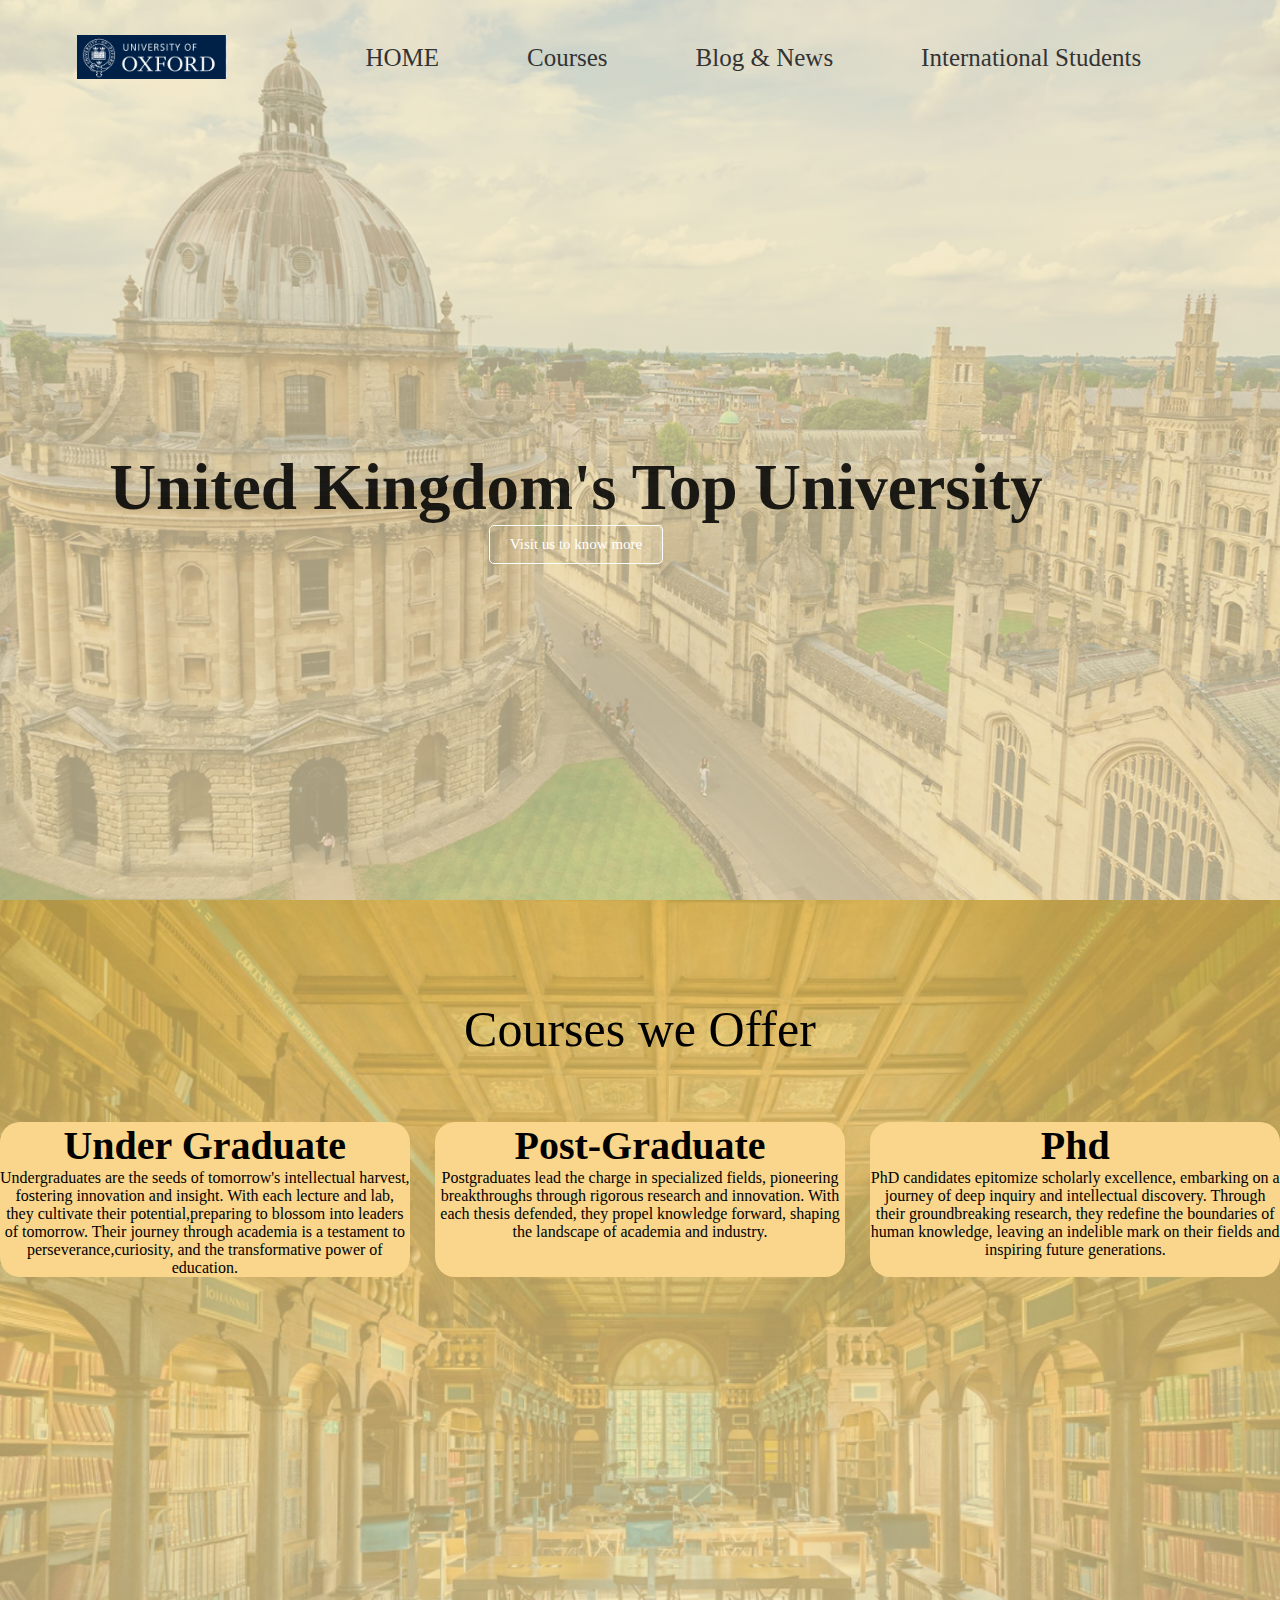
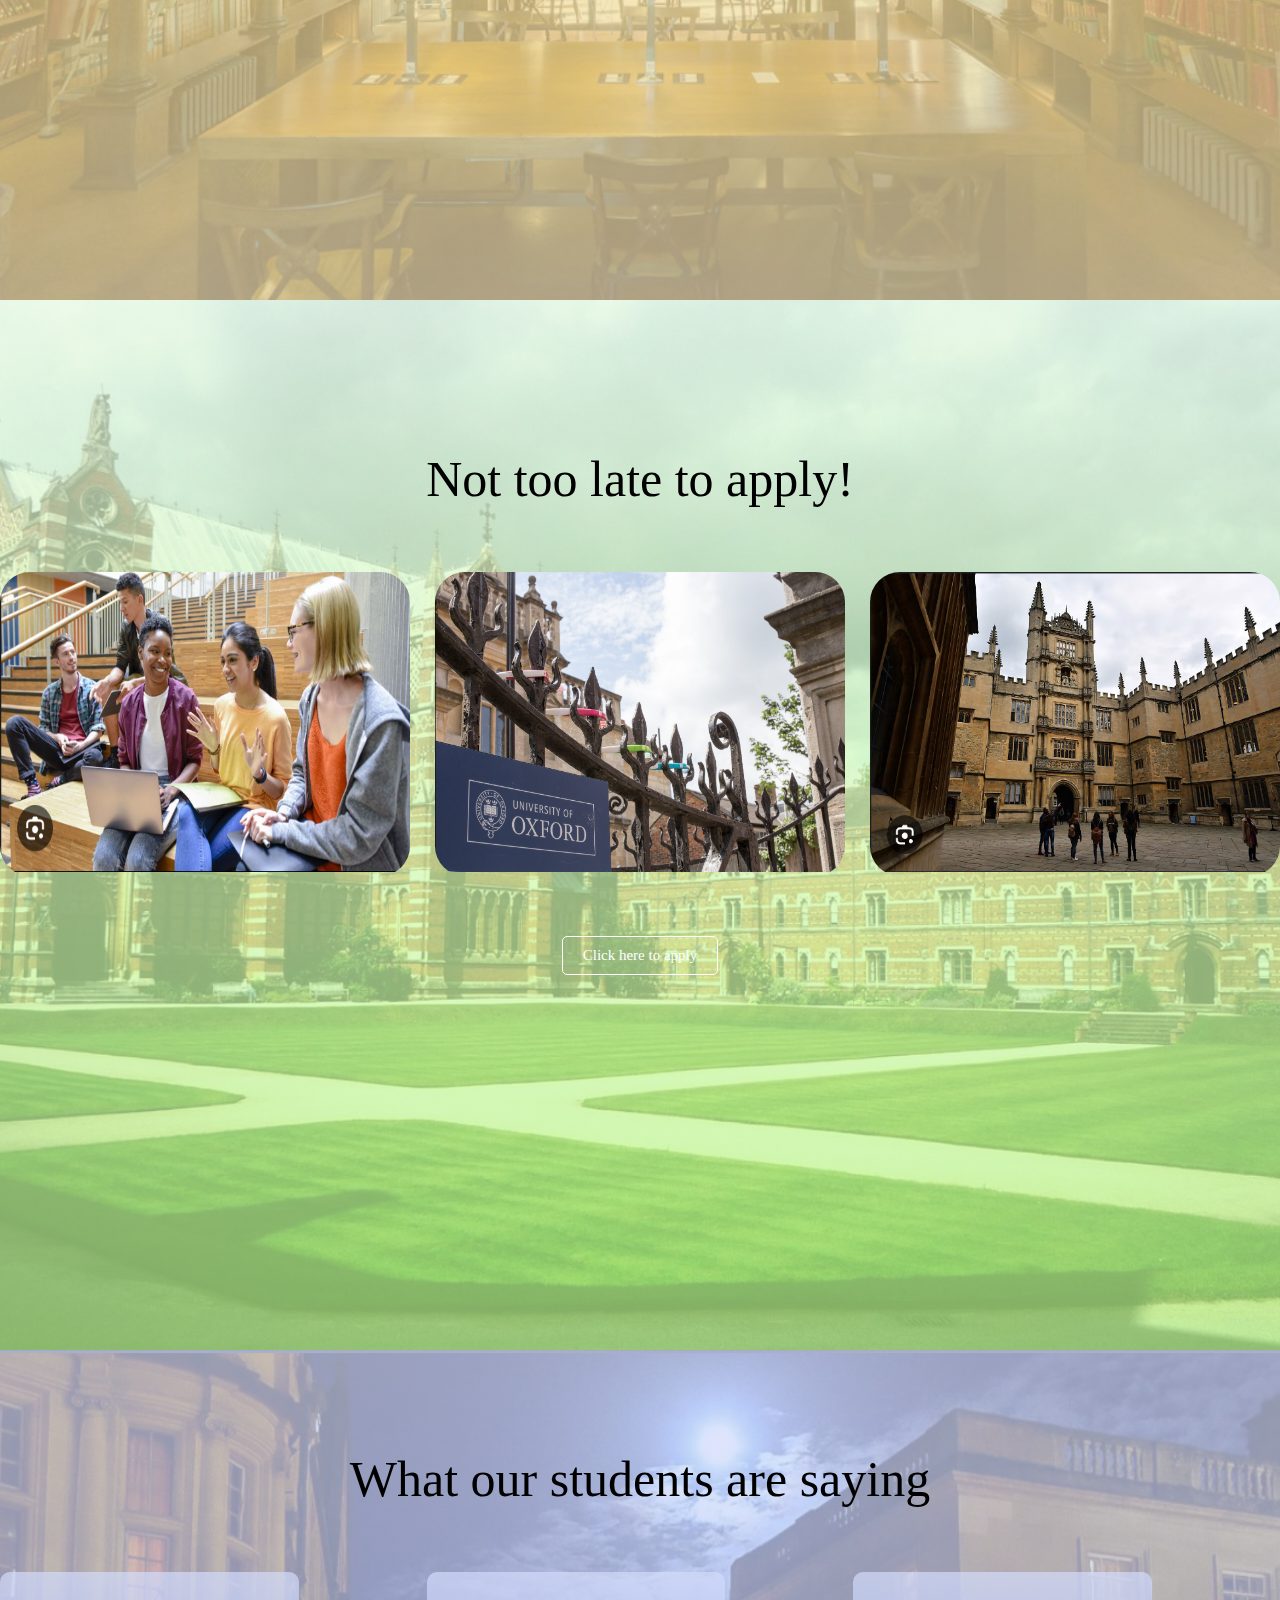
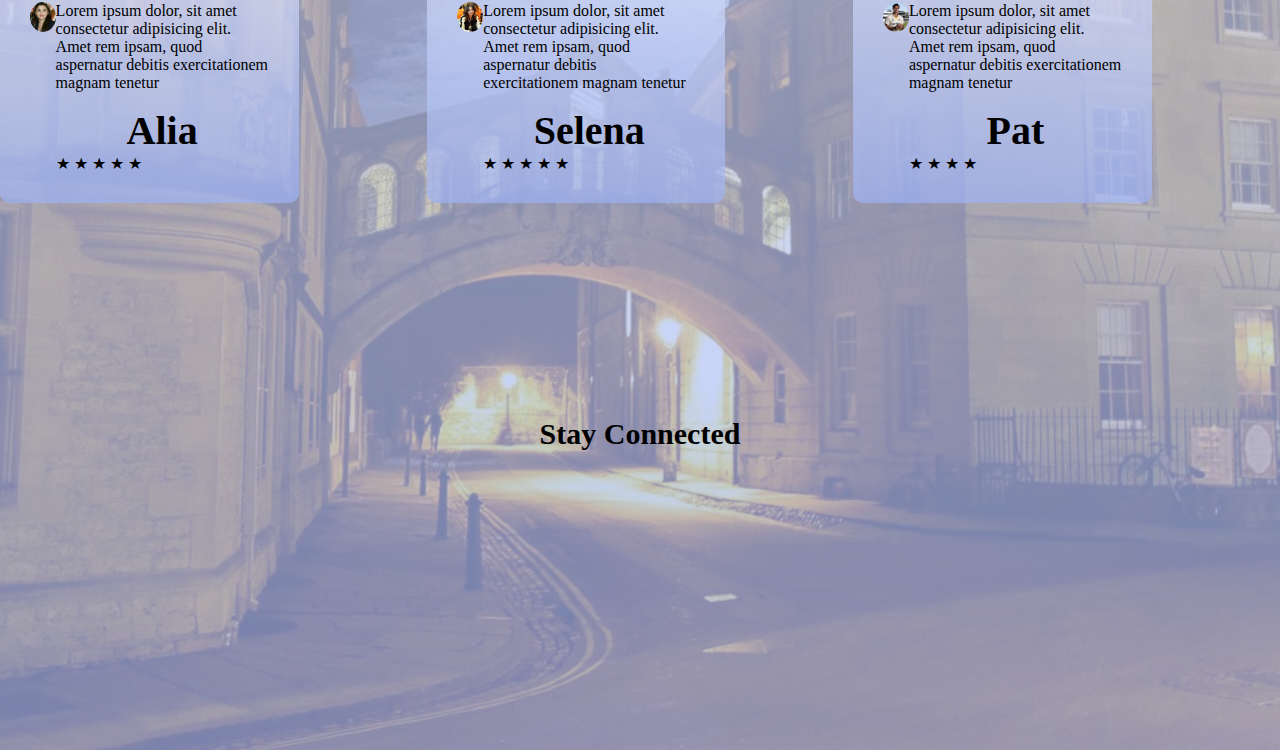
<file: index.html>
<!DOCTYPE html>
<html lang="en">
<head>
    <meta charset="UTF-8">
    <meta name="viewport" content="width=device-width, initial-scale=1.0">
    <title>University Website design</title>
    <link rel="stylesheet" href="style.css">

    <link rel="stylesheet" href="https://cdnjs.cloudflare.com/ajax/libs/font-awesome/6.5.2/css/all.min.css" integrity="sha512-SnH5WK+bZxgPHs44uWIX+LLJAJ9/2PkPKZ5QiAj6Ta86w+fsb2TkcmfRyVX3pBnMFcV7oQPJkl9QevSCWr3W6A==" crossorigin="anonymous" referrerpolicy="no-referrer" />
</head>
<body>
    
  <section class="header" > 


  <nav> 
    
    <a  href="index.html"><img src="Screenshot 2024-06-05 230512.png" ></a>
    <div class="nav-links">



         <ul>

          <li><a href="home.html" >HOME</a></li>
          <li><a href="course.html" >Courses</a></li>
          <li><a href="blog.html" >Blog & News</a></li>
          <li><a href="inst.html" >International Students</a></li>


         </ul>



    </div>
  
  
  </nav>
<div class="text-box">

  <h1>United Kingdom's Top University</h1>
  <a href="" class="hero-btn">Visit us to know more</a>
</div>


</section>


<section class="Course">

<ha>Courses we Offer</ha>

<div class="row">
  <div class="course-col">

    <h3>Under Graduate</h3>
    <p>Undergraduates are the seeds of tomorrow's intellectual harvest, fostering innovation and insight. 
      With each lecture and lab, they cultivate their potential,preparing to blossom into leaders of tomorrow.
       Their journey through academia is a testament to perseverance,curiosity, and the transformative power of education.</p>
  </div>
  <div class="course-col">

    <h3>Post-Graduate</h3>
    <p>Postgraduates lead the charge in specialized fields,
       pioneering breakthroughs through rigorous research and
        innovation. 
      With each thesis defended, they propel knowledge forward,
       shaping the landscape of academia and industry.</p>    
  </div>
  <div class="course-col">

    <h3>Phd</h3>
    <p>PhD candidates epitomize scholarly excellence, embarking on a journey
       of deep inquiry and intellectual discovery. 
      Through their groundbreaking research, they redefine
       the boundaries of human knowledge, leaving an indelible mark on their 
       fields and inspiring future generations.<br> <br></p>
  </div>



</div>

</section>

<section class="campus">

<ha>Not too late to apply!</ha>


<div class="row">

     <div class="campus-rol">

        <img src="Screenshot 2024-06-06 103831.png" width="250"  height="300">
        <div class="layer">          
          <h3>Living the student life in Oxford</h3>
        </div>

     </div>

     <div class="campus-rol">

      <img src="Screenshot 2024-06-06 104154.png" width="250"  height="300">
      <div class="layer">          
        <h3>Scholarships&fees</h3>
      </div>

   </div>

   <div class="campus-rol">

    <img src="Screenshot 2024-06-06 103755.png" width="250"  height="300">
    <div class="layer">          
      <h3>How to apply</h3>
    </div>


 </div>



</div>




<div class="text-box1">

  <a href="" class="hero-btn">Click here to apply</a>
</div>


</section>


<section class="ours">
  <ha>What our students are saying</ha>


  <div class="row">
         <div class="tcol">
              <img src="Screenshot 2024-06-06 181815.png" width="100" height="100" >
              <div>


                <p>Lorem ipsum dolor, sit amet consectetur adipisicing elit. Amet rem ipsam, quod aspernatur debitis 
                  exercitationem magnam tenetur
                </p>
                <h3>Alia</h3>
                <p>&#9733;  &#9733;  &#9733;  &#9733;  &#9733;</p>

              </div>




         </div>

         <div class="tcol">
          <img src="Screenshot 2024-06-06 181835.png"  width="100" height="100">
          <div>


            <p>Lorem ipsum dolor, sit amet consectetur adipisicing elit. Amet rem ipsam, quod aspernatur debitis 
              exercitationem magnam tenetur
            </p>
            <h3>Selena</h3>
            <p>&#9733;  &#9733;  &#9733;  &#9733;  &#9733;</p>

          </div>




     </div>


     <div class="tcol">
      <img src="Screenshot 2024-06-06 181907.png" width="100" height="100">
      <div>


        <p>Lorem ipsum dolor, sit amet consectetur adipisicing elit. Amet rem ipsam, quod aspernatur debitis 
          exercitationem magnam tenetur
        </p>
        <h3>Pat</h3>
        <p>&#9733;  &#9733;  &#9733;  &#9733;</p>

      </div>




 </div>





  </div>


<div class="c">
<h4>Stay Connected</h4>
</div>

<div class="icon">

  <i class="fa-brands fa-twitter"></i>
  <i class="fa-brands fa-facebook"></i>
  <i class="fa-brands fa-instagram"></i>
  <i class="fa-brands fa-linkedin"></i>
  <i class="fa-brands fa-youtube"></i>
</div>





</section>

</body>
</html>
</file>
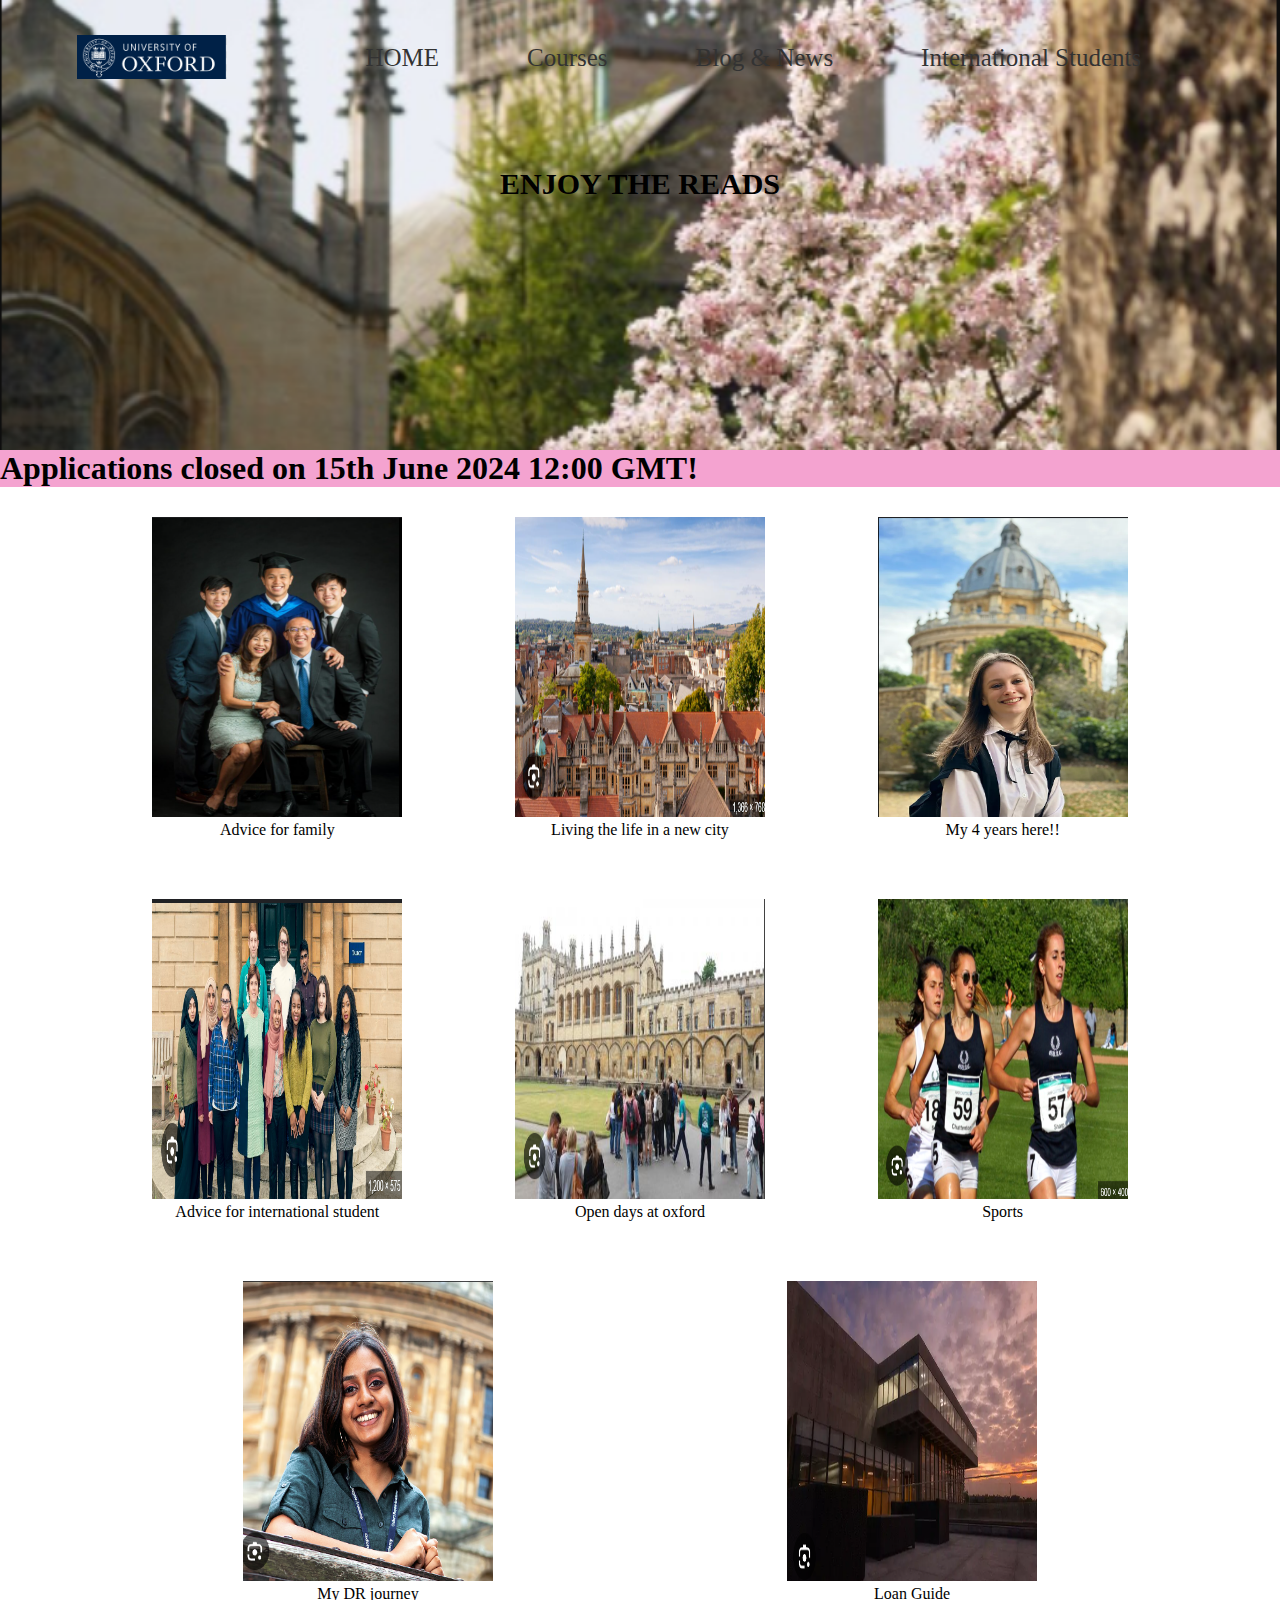
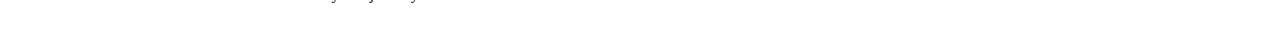
<file: blog.html>
<!DOCTYPE html>
<html lang="en">
<head>
    <meta charset="UTF-8">
    <meta name="viewport" content="width=device-width, initial-scale=1.0">
    <title>Document</title>
    <link rel="stylesheet" href="style.css">
    <link rel="stylesheet" href="https://cdnjs.cloudflare.com/ajax/libs/font-awesome/6.5.2/css/all.min.css" integrity="sha512-SnH5WK+bZxgPHs44uWIX+LLJAJ9/2PkPKZ5QiAj6Ta86w+fsb2TkcmfRyVX3pBnMFcV7oQPJkl9QevSCWr3W6A==" crossorigin="anonymous" referrerpolicy="no-referrer" />


</head>
<body>
   
    <section class="sub-headerrr" > 


        <nav> 
          
          <a  href="index.html"><img src="Screenshot 2024-06-05 230512.png" ></a>
          <div class="nav-links">
      
      
      
               <ul>
      
                <li><a href="home.html" >HOME</a></li>
                <li><a href="course.html" >Courses</a></li>
                <li><a href="blog.html" >Blog & News</a></li>
                <li><a href="inst.html" >International Students</a></li>
      
      
      
               </ul>
      
      
      
          </div>
        
        
        </nav>
      
        
      </div>
      
      <h4>ENJOY THE READS</h4>
      </section>


   
      <div class="moving-text">Applications closed on 15th June 2024 12:00 GMT!</div>


<section class="newb">



    <section class="new">


        <a href="">  <img src="Screenshot 2024-06-11 112053.png" width="250"  height="300"></a>
        <p>Advice for family</p>

    </section>


    <section class="new">


        <a href=""> <img src="Screenshot 2024-06-11 110353.png" width="250"  height="300"></a>

        <p>Living the life in a new city</p>
    </section>


    <section class="new">


        <a href=""> <img src="Screenshot 2024-06-11 110442.png" width="250"  height="300"></a>
        <p>My 4 years here!!</p>

    </section>

    <section class="new">


       <a href="">  <img src="Screenshot 2024-06-11 111409.png" width="250"  height="300"> </a>
        <p>Advice for international student</p>

    </section>



    <section class="new">


        <a href=""> <img src="Screenshot 2024-06-11 111451.png" width="250"  height="300"> </a>
        <p>Open days at oxford</p>

    </section>

    <section class="new">


        <a href=""> <img src="Screenshot 2024-06-11 112332.png" width="250"  height="300"> </a>
        <p>Sports</p>

    </section>


    <section class="new">


        <a href=""> <img src="Screenshot 2024-06-11 112729.png" width="250"  height="300"> </a>
        <p>My DR journey</p>

    </section>


    <section class="new">


        <a href=""> <img src="Screenshot 2024-06-11 114742.png" width="250"  height="300"> </a>
        <p>Loan Guide</p>

    </section>
    
</section>
    
</body>
</html>
</file>
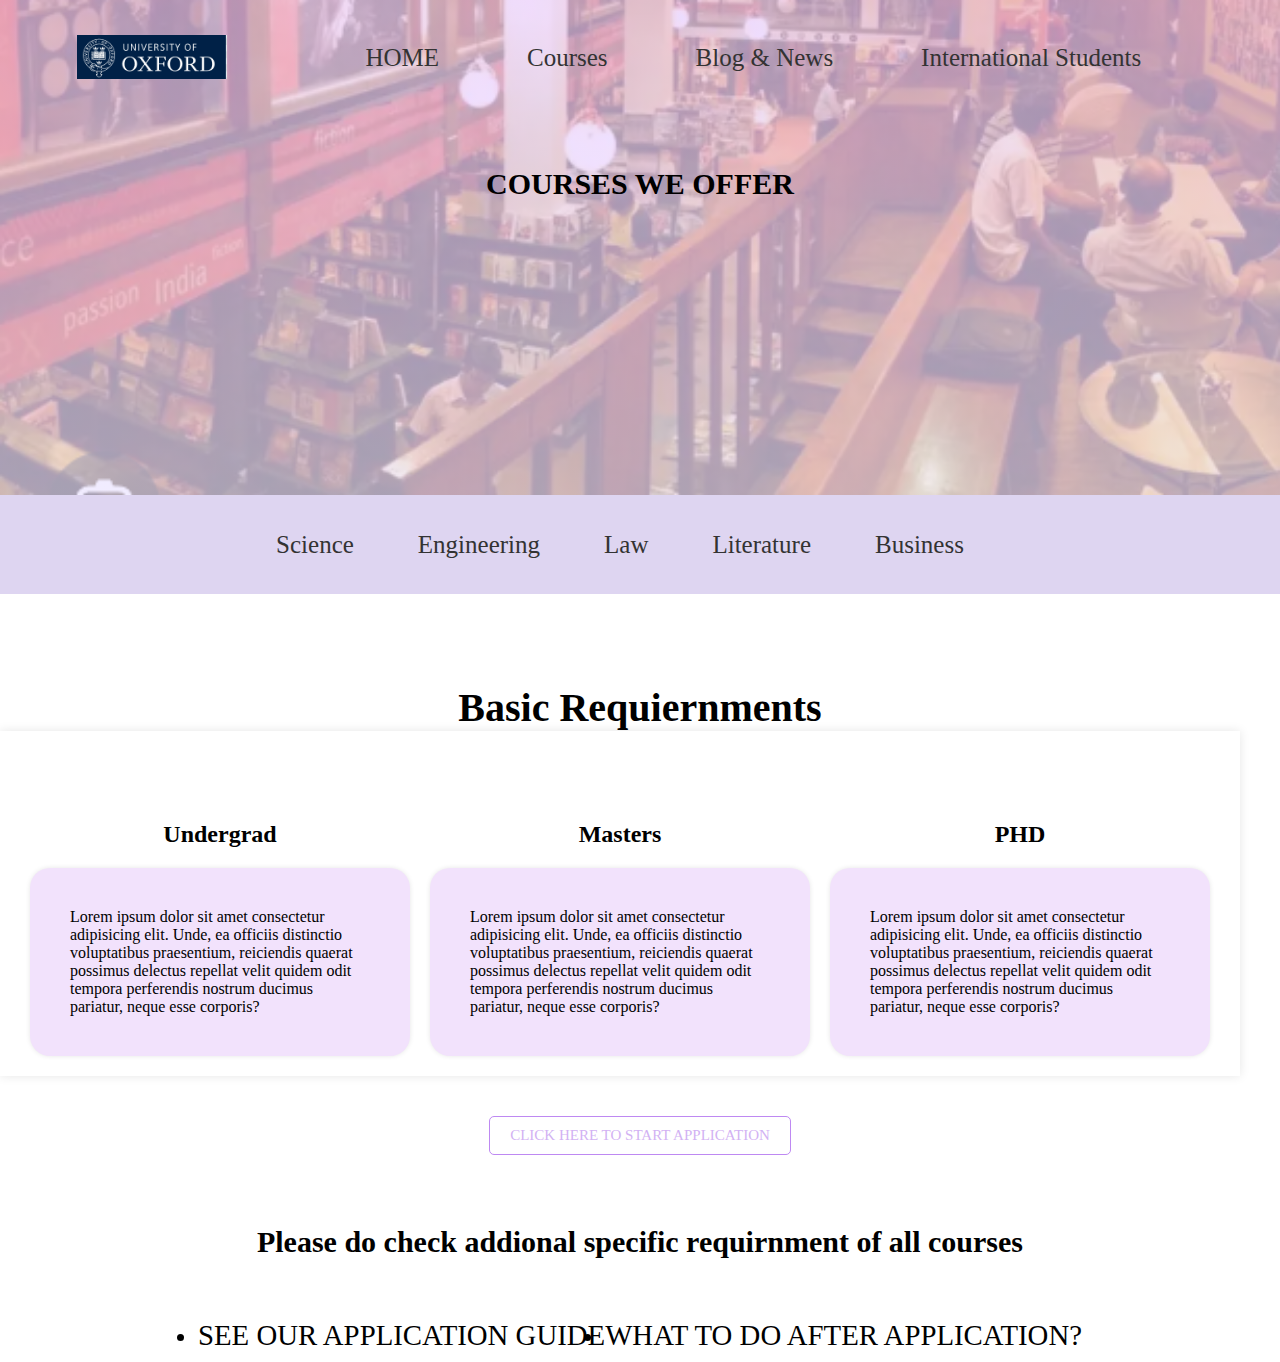
<file: course.html>
<!DOCTYPE html>
<html lang="en">
<head>
    <meta charset="UTF-8">
    <meta name="viewport" content="width=device-width, initial-scale=1.0">
    <title>Document</title>
    <link rel="stylesheet" href="style.css">
    <link rel="stylesheet" href="https://cdnjs.cloudflare.com/ajax/libs/font-awesome/6.5.2/css/all.min.css" integrity="sha512-SnH5WK+bZxgPHs44uWIX+LLJAJ9/2PkPKZ5QiAj6Ta86w+fsb2TkcmfRyVX3pBnMFcV7oQPJkl9QevSCWr3W6A==" crossorigin="anonymous" referrerpolicy="no-referrer" />


</head>
<body>
   
    

    <section class="sub-headerr" > 


        <nav> 
          
          <a  href="index.html"><img src="Screenshot 2024-06-05 230512.png" ></a>
          <div class="nav-links">
      
      
      
               <ul>
      
                <li><a href="home.html" >HOME</a></li>
                <li><a href="course.html" >Courses</a></li>
                <li><a href="blog.html" >Blog & News</a></li>
                <li><a href="inst.html" >International Students</a></li>
      
      
      
               </ul>
      
      
      
          </div>
        
        
        </nav>
      
        
      </div>
      
      <h4>COURSES WE OFFER</h4>
      </section>




        <section class="co">

          <nav>
            <ul>
              <li><a href="#">Science</a>
                <ul class="dropdown">
                  <li><a href="#">Physics</a></li>
                  <li><a href="#">Chemistry</a></li>
                  <li><a href="#">Biology</a></li>
                  <li><a href="#">Pure Maths</a></li>
                  <li><a href="#">English</a></li>
    
                </ul>
              </li>
              <li><a href="#">Engineering</a>
                <ul class="dropdown">
                  <li><a href="#">Mechanical Engineering</a></li>
                  <li><a href="#">Electrical Engineering</a></li>
                  <li><a href="#">Computer Science</a></li>
                  <li><a href="#">Entc Engineering</a></li>
                  <li><a href="#">Robotics Engineering</a></li>
                  <li><a href="#">Instrumentation Science</a></li>        
                
                </ul>
              </li>
              <!-- Add other categories and courses similarly -->
              <li><a href="#">Law</a>
                <ul class="dropdown">
                         
                
                </ul>
              </li>
    
    
              <li><a href="#">Literature</a>
                <ul class="dropdown">
                  <li><a href="#">English</a></li>
                  <li><a href="#"> German</a></li>
                  <li><a href="#">French</a></li>
                  <li><a href="#">Entc Spanish</a></li>
         
                
                </ul>
              </li>
    
    
              <li><a href="#">Business</a>
                <ul class="dropdown">
                  <li><a href="#">MBA </a></li>
                  <li><a href="#">BBA </a></li>
                  <li><a href="#">Analytics </a></li>
                  <li><a href="#">Finance </a></li>
                  <li><a href="#">Administration </a></li>
                  <li><a href="#">Marketing</a></li>        
                
                </ul>
              </li>
    
    
    
            </ul>
          </nav>
    

         </section>


         <section class="coo">

         <h3>Basic Requiernments</h3>

         <section class="cn">





          <div class="section" id="section-a">
            <h2>Undergrad</h2>
            <div class="info-box">
              <p>Lorem ipsum dolor sit amet consectetur adipisicing elit. Unde, ea officiis distinctio voluptatibus praesentium, reiciendis quaerat possimus delectus repellat velit quidem odit tempora perferendis nostrum ducimus pariatur, neque esse corporis?</p>
            </div>
        </div>


        <div class="section" id="section-b">
          <h2>Masters</h2>
         <div class="info-box">
                <p>Lorem ipsum dolor sit amet consectetur adipisicing elit. Unde, ea officiis distinctio voluptatibus praesentium, reiciendis quaerat possimus delectus repellat velit quidem odit tempora perferendis nostrum ducimus pariatur, neque esse corporis?</p>
            </div>
      </div>


      <div class="section" id="section-b">
          <h2>PHD</h2>
          <div class="info-box">
            <p>Lorem ipsum dolor sit amet consectetur adipisicing elit. Unde, ea officiis distinctio voluptatibus praesentium, reiciendis quaerat possimus delectus repellat velit quidem odit tempora perferendis nostrum ducimus pariatur, neque esse corporis?</p>
          </div>
      </div>



         </section>

         <div class="an">

                  <a href="" class="hero-btn black-btn">CLICK HERE TO START APPLICATION</a>


         </div>
         


         <h4>Please do check addional specific requirnment of all courses</h4>

         




      </section>
        
     


<section class="next">


  <li><a href="" >SEE OUR APPLICATION GUIDE</a></li>

  <li><a href="" >WHAT TO DO AFTER APPLICATION?</a></li>


</section>
</file>
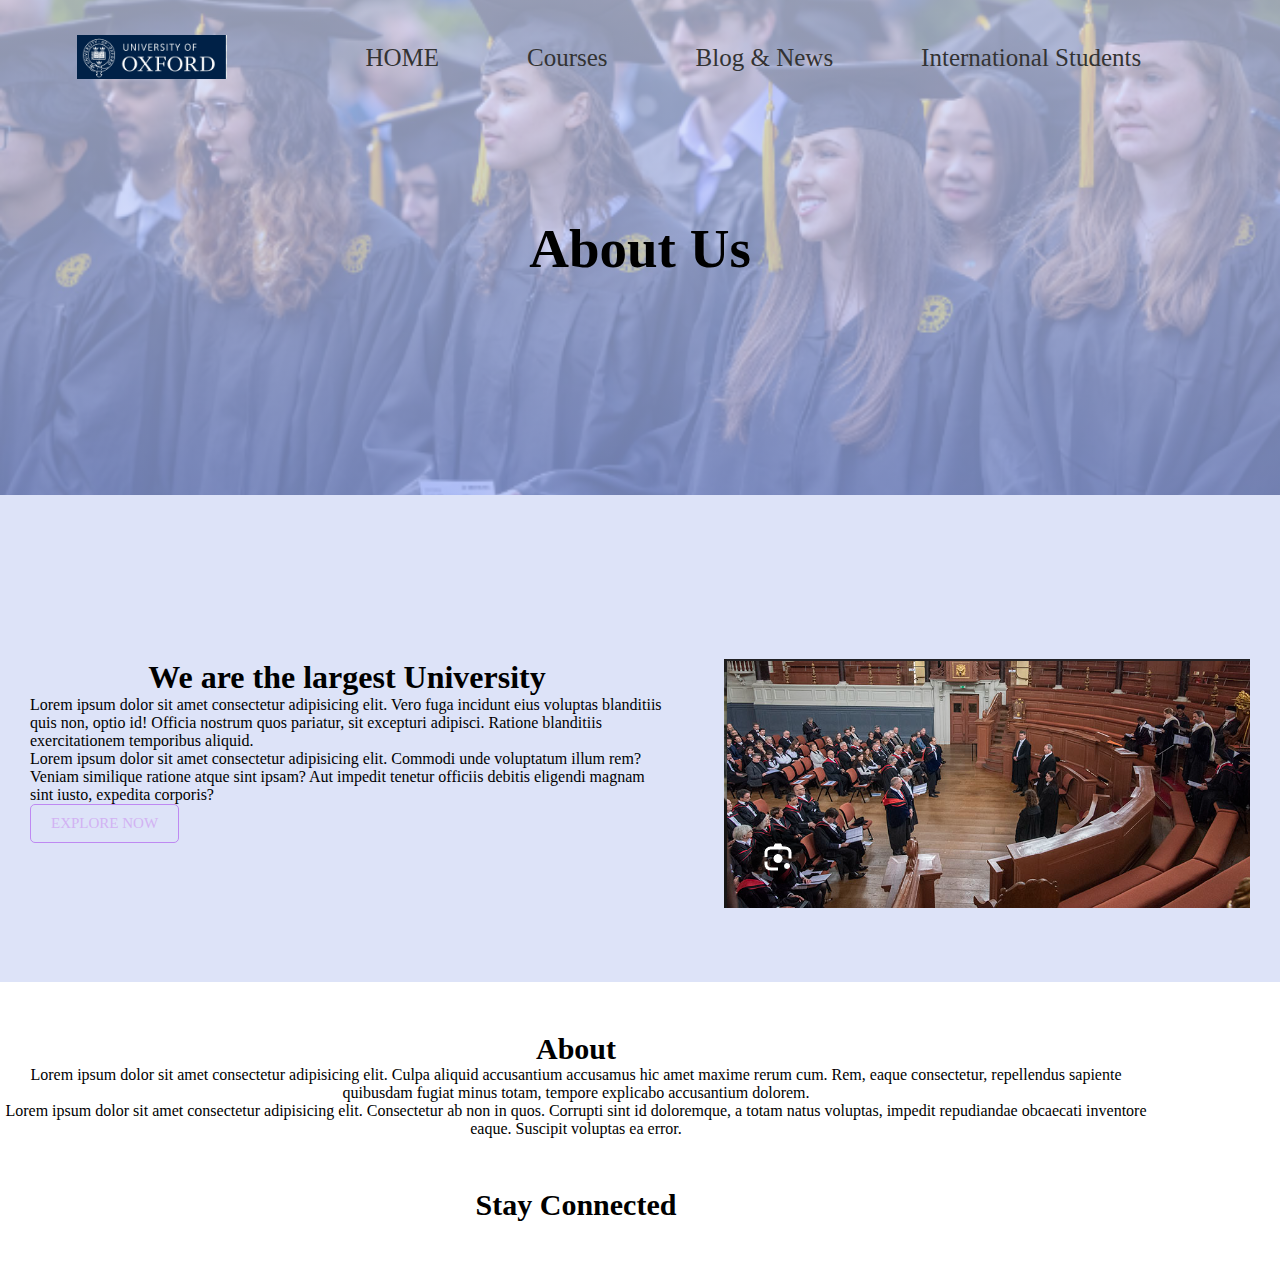
<file: home.html>
<!DOCTYPE html>
<html lang="en">
<head>
    <meta charset="UTF-8">
    <meta name="viewport" content="width=device-width, initial-scale=1.0">
    <title>University Website design</title>
    <link rel="stylesheet" href="style.css">

    <link rel="stylesheet" href="https://cdnjs.cloudflare.com/ajax/libs/font-awesome/6.5.2/css/all.min.css" integrity="sha512-SnH5WK+bZxgPHs44uWIX+LLJAJ9/2PkPKZ5QiAj6Ta86w+fsb2TkcmfRyVX3pBnMFcV7oQPJkl9QevSCWr3W6A==" crossorigin="anonymous" referrerpolicy="no-referrer" />
</head>
<body>
    
  <section class="sub-header" > 


  <nav> 
    
    <a  href="index.html"><img src="Screenshot 2024-06-05 230512.png" ></a>
    <div class="nav-links">



         <ul>

          <li><a href="home.html" >HOME</a></li>
          <li><a href="course.html" >Courses</a></li>
          <li><a href="blog.html" >Blog & News</a></li>
          <li><a href="inst.html" >International Students</a></li>



         </ul>



    </div>
  
  
  </nav>

  <h1>About Us</h1>
  
</div>


</section>


<section class="aboutus">


<div class="row">

<div class="acol">

  <h1>We are the largest University</h1>
  <p>Lorem ipsum dolor sit amet consectetur adipisicing elit. Vero fuga incidunt eius voluptas blanditiis quis non, optio id! Officia nostrum quos pariatur, sit excepturi adipisci. Ratione blanditiis exercitationem temporibus aliquid.</p>
  <P>Lorem ipsum dolor sit amet consectetur adipisicing elit. Commodi unde voluptatum illum rem? Veniam similique ratione atque sint ipsam? Aut impedit tenetur officiis debitis eligendi magnam sint iusto, expedita corporis?</P>
  <a href="index.html" class="hero-btn black-btn">EXPLORE NOW</a>

</div>

<div class="acol">
<IMG SRC="Screenshot 2024-06-10 112801.png">
</div>


</div>


</section>











<div class="c1">
  <h4>About</h4>
  <p>Lorem ipsum dolor sit amet consectetur adipisicing elit. Culpa aliquid 
    accusantium accusamus hic amet maxime rerum cum. Rem, eaque consectetur, 
    repellendus sapiente quibusdam fugiat minus totam, tempore explicabo accusantium dolorem.</p>
    <p>Lorem ipsum dolor sit amet consectetur adipisicing elit. Consectetur ab non in quos. Corrupti sint id doloremque, a totam natus voluptas, impedit repudiandae obcaecati inventore eaque. Suscipit voluptas ea error.</p>
<h4>Stay Connected</h4>
</div>

<div class="icon">

  <i class="fa-brands fa-twitter"></i>
  <i class="fa-brands fa-facebook"></i>
  <i class="fa-brands fa-instagram"></i>
  <i class="fa-brands fa-linkedin"></i>
  <i class="fa-brands fa-youtube"></i>
</div>





</section>

</body>
</html>
</file>
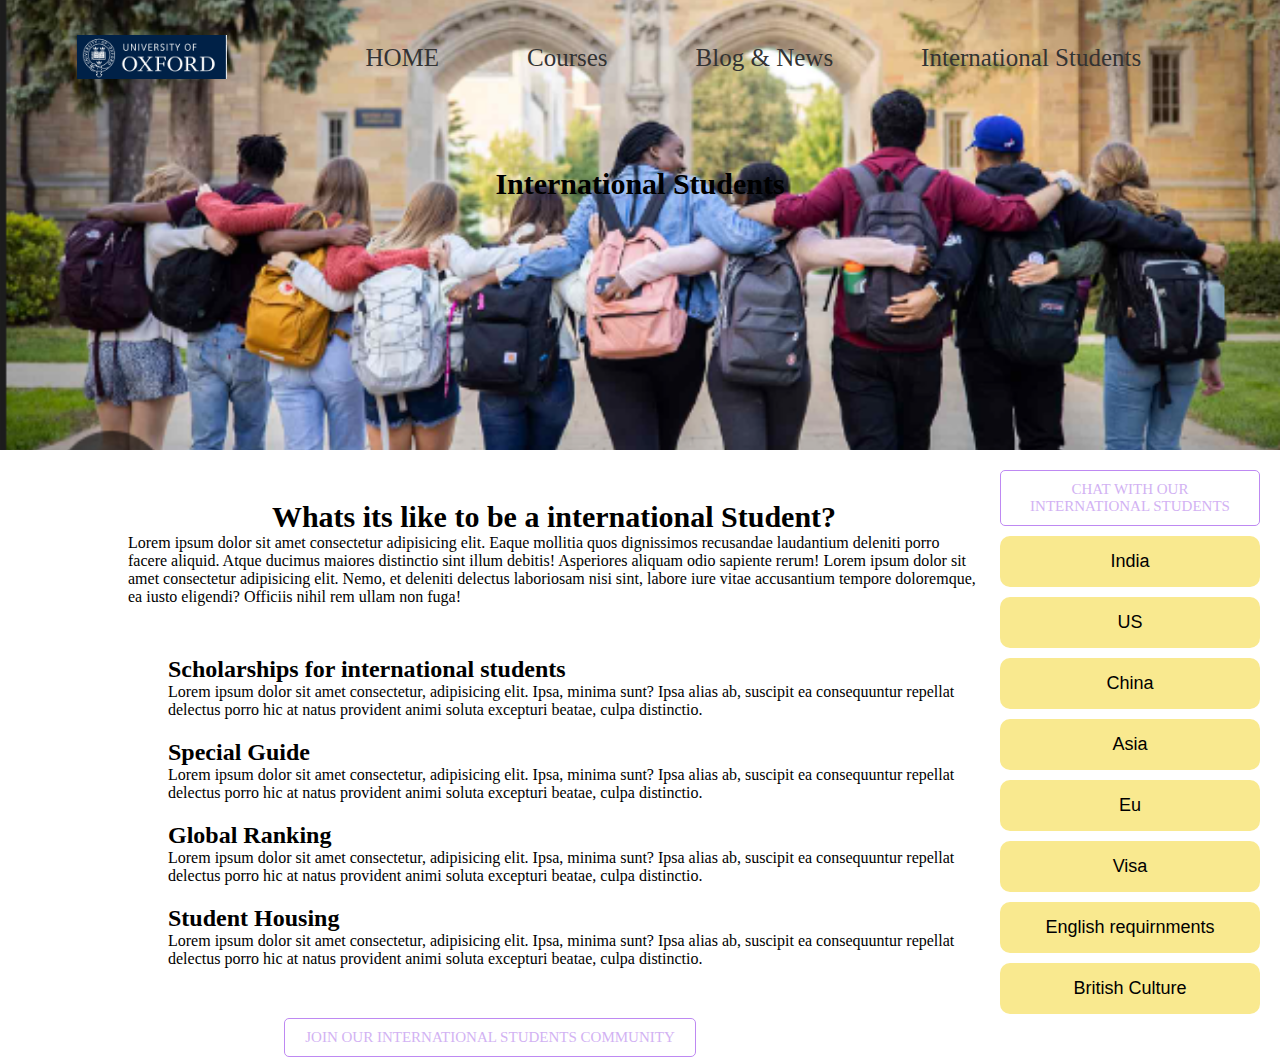
<file: inst.html>
<!DOCTYPE html>
<html lang="en">
<head>
    <meta charset="UTF-8">
    <meta name="viewport" content="width=device-width, initial-scale=1.0">
    <title>Document</title>
    <link rel="stylesheet" href="style.css">
    <link rel="stylesheet" href="https://cdnjs.cloudflare.com/ajax/libs/font-awesome/6.5.2/css/all.min.css" integrity="sha512-SnH5WK+bZxgPHs44uWIX+LLJAJ9/2PkPKZ5QiAj6Ta86w+fsb2TkcmfRyVX3pBnMFcV7oQPJkl9QevSCWr3W6A==" crossorigin="anonymous" referrerpolicy="no-referrer" />


</head>
<body>
   
    <section class="sub-headerrrr" > 


        <nav> 
          
          <a  href="index.html"><img src="Screenshot 2024-06-05 230512.png" ></a>
          <div class="nav-links">
      
      
      
               <ul>
      
                <li><a href="home.html" >HOME</a></li>
                <li><a href="course.html" >Courses</a></li>
                <li><a href="blog.html" >Blog & News</a></li>
                <li><a href="inst.html" >International Students</a></li>
      
      
      
               </ul>
      
      
      
          </div>
        
        
        </nav>
      
        
      </div>
      
      <h4>International Students</h4>
      </section>





<!-- Side panel -->
<aside class="side-panel">
    <a href="" class="hero-btn black-btn">CHAT WITH OUR INTERNATIONAL STUDENTS</a>
        <button onclick="window.location.href='visa_india.html'">India</button>
        <button onclick="window.location.href='visa_us.html'">US</button>
        <button onclick="window.location.href='visa_us.html'">China</button>
        <button onclick="window.location.href='visa_us.html'">Asia</button>
        <button onclick="window.location.href='visa_us.html'">Eu</button>

        <button onclick="window.location.href='visa_us.html'">Visa</button>
        <button onclick="window.location.href='visa_us.html'">English requirnments</button>
        <button onclick="window.location.href='visa_us.html'">British Culture</button>



</aside>

<section class="is">

    <h4>Whats its like to be a international Student?</h4>
    <p>Lorem ipsum dolor sit amet consectetur adipisicing elit. Eaque mollitia quos dignissimos recusandae laudantium deleniti porro facere aliquid. Atque ducimus maiores distinctio sint illum debitis! Asperiores aliquam odio sapiente rerum! Lorem ipsum dolor sit amet consectetur adipisicing elit. Nemo, et deleniti delectus laboriosam nisi sint, labore iure vitae accusantium tempore doloremque, ea iusto eligendi? Officiis nihil rem ullam non fuga!</p>

</section>


<section class="cont">
    <section class="box">
        <section class="scho">
    
    
            <h2>Scholarships for international students</h2>
            <p>Lorem ipsum dolor sit amet consectetur, adipisicing elit. Ipsa, minima sunt? Ipsa alias ab, suscipit ea consequuntur repellat delectus porro hic at natus provident animi soluta excepturi beatae, culpa distinctio.</p>
        </section>
    </section>

    

        <section class="box">

        <section class="scho">
    
    
            <h2>Special Guide</h2>
            <p>Lorem ipsum dolor sit amet consectetur, adipisicing elit. Ipsa, minima sunt? Ipsa alias ab, suscipit ea consequuntur repellat delectus porro hic at natus provident animi soluta excepturi beatae, culpa distinctio.</p>
        </section>
        </section>

        <section class="box">

        <section class="scho">
    
    
            <h2>Global Ranking</h2>
            <p>Lorem ipsum dolor sit amet consectetur, adipisicing elit. Ipsa, minima sunt? Ipsa alias ab, suscipit ea consequuntur repellat delectus porro hic at natus provident animi soluta excepturi beatae, culpa distinctio.</p>
        </section>
        </section>



        <section class="box">


        <section class="scho">
    
    
            <h2>Student Housing</h2>
            <p>Lorem ipsum dolor sit amet consectetur, adipisicing elit. Ipsa, minima sunt? Ipsa alias ab, suscipit ea consequuntur repellat delectus porro hic at natus provident animi soluta excepturi beatae, culpa distinctio.</p>
        </section>
        </section>




    
    </section>
    
    
    <div style="text-align: center;">
        <a href="" class="hero-btn black-btn">JOIN OUR INTERNATIONAL STUDENTS COMMUNITY</a>
    </div>
</section>


</body>
</html>
</file>
<file: style.css>
*{

    margin:0;
    padding:0;

}


.header {
    min-height: 100vh;
    width: 100%;
    background-image: linear-gradient(rgba(239, 225, 181, 0.7), rgba(239, 225, 181, 0.7)), url("Screenshot 2024-06-05 222151.png");
    background-position: center;
    background-size: cover;
    position: relative;
}


nav{
    display: flex;
    padding: 2% 6%;
    justify-content: space-between;
    align-items: center;
}

.nav-links ul li a:active {
    color: purple;
}
.nav-links ul li a {
    text-decoration: none;
}
nav img{

    width: 150px;
}

.nav-links{

    flex: 1;
    text-align: right;
    
    

}

.nav-links ul li{
   list-style: none;
   display: inline-block;
   padding: 8px 12px;
   position: relative;
   font-size: 30px;
   text-decoration: none; /* Removing default link underline */




}

.nav-links ul li::after{
    content: '';
    width: 0%;
    height: 2px;
    background: blueviolet;
    display: block;
    margin: auto;
    transition: 0.5s;
    text-decoration: none; /* Removing default link underline */

}

.nav-links ul li:hover::after{

    width: 100%;
    background: blueviolet;

}

.text-box{

    width: 90%;
    color:rgba(0, 0, 0, 0.87);
    position: absolute;
    text-align: center;
    top: 50%;
    


}

.text-box h1{


    font-size: 65px;
}


.hero-btn {
    display: inline-block;
    font-size: 15px;
    color: #ffffff;
    border: 1px solid #ffffff; /* Adding border for button appearance */
    background: transparent;
    padding: 10px 20px; /* Adding padding for button size */
    text-decoration: none; /* Removing default link underline */
    cursor: pointer; /* Changing cursor to pointer on hover */
    border-radius: 5px; /* Adding border radius for rounded corners */
    
}

.hero-btn:hover{
   background: #551c8f;
    border: 1px solid #ffffff; /* Adding border for button appearance */
   ;
}




/*--courses--*/
.Course {
    
    text-align: center;
    padding-top: 100px;
    min-height: 100vh;
    width: 100%;
    background-image: linear-gradient(rgba(248, 213, 100, 0.7), rgba(239, 225, 181, 0.7)), url("Screenshot 2024-06-06 013338.png");
    background-position: center;
    background-size: cover;
    position: relative;
}


h1{
    text-align: center;
}


.row{
margin-top: 5%;
display: flex;
justify-content: space-between;
width: 100%;

}

.course-col {
    flex-basis: 32%;
   box-sizing: border-box;
   background:#f9d68b;
   border-radius: 20px;
   margin-bottom: 6%;

  }

 ha{

    font-size: 50px;
 } 

 h3{
    text-align: center;
    font-size: 40px;
 }
  
 .course-col:hover{

    box-shadow:0 0 20px 0px #944a0e;

 }


 .campus{

    text-align: center;
    padding-top: 150px;
    min-height: 100vh;
    width: 100%;
    background-image: linear-gradient(rgba(237, 254, 225, 0.7), rgba(184, 249, 141, 0.7)), url("Screenshot 2024-06-06 102527.png");
    background-position: center;
    background-size: cover;
    position: relative;
 }

.campus-rol{
    flex-basis: 32%;
    border-radius: 30px;
    margin-bottom: 30px;
    position: relative;
    overflow: hidden;
}

.campus-rol img{

    width: 100%;

}

.layer{

    background:transparent;
    height: 100%;
    width: 100%;
    position: absolute;
    top: 0;
    left: 0;
    transition: 0.5s;
}

.layer:hover{

    background: rgba(204, 239, 196, 0.87);
    box-shadow:0 0 20px 0px #26dd51;

}

.layer h3{

font-size: medium;
color: #000000;
opacity: 0;

}

.layer:hover h3{

    opacity: 1;
}


.text-box1 {
    text-align: center;
    margin-top: 30px; /* Adjust the top margin as needed */
}




.ours {
    
    text-align: center;
    padding-top: 100px;
    min-height: 100vh;
    width: 100%;
    background-image: linear-gradient(rgba(211, 220, 251, 0.7), rgba(158, 178, 243, 0.7)), url("Screenshot 2024-06-06 180356.png");
    background-position: center;
    background-size: cover;
    position: relative;
}


.tcol{
flex-basis: 32%;
border-radius: 10px;
margin-bottom: 5%;
text-align: left;
background-image: linear-gradient(rgba(211, 220, 251, 0.7), rgba(158, 178, 243, 0.7));
padding: 30px;
cursor: pointer;
display: flex;
margin-right: 10%;

}

.tcol img{
border-radius: 50%;
height: 30px;


}

.tcol h3{

margin-top: 15px;
}


.icon i {
    font-size: 30px; /* Adjust the size as needed */
}

.icon {
    margin-top: 60px;
    text-align: center;
    /* Adjust the value as needed */
}

.c{

    margin-top: 100px; /* Adjust the value as needed */


}

h4{

    font-size: 30px;
    text-align: center;
    padding-top: 50px;


}


.sub-header{

    text-align: center;
    min-height: 55vh;
    width: 100%;
    background-image: linear-gradient(rgba(211, 220, 251, 0.7), rgba(158, 178, 243, 0.7)), url("Screenshot 2024-06-10 111520.png");
    background-position: center;
    background-size: cover;
    position: relative;
}

.sub-header H1{

    margin-top: 100px;
    font-size: 55px;
}


.aboutus{

    width: 100%;
    margin: auto;
    padding-top: 70px;
    padding-bottom: 40px;
    background-color: #dde3f8;
}

.acol{

    padding: 30px;
}


.black-btn{
background: transparent;
border:1px solid #be89f2;
color:#d2b2f3;
}


.black-btn :hover{

    color:#ffffff;
}

.c1{

    text-align: center;
    width: 90%;
}

.sub-headerr{
    background-image: linear-gradient(rgba(234, 205, 254, 0.7), rgba(235, 228, 255, 0.7)), url("Screenshot 2024-06-10 115846.png");
    min-height: 55vh;
    width: 100%;
    background-position: center;
    background-size: cover;
    position: relative;

}

.sub-headerr h1{

    font-size: 60px;
}








nav {
    display: flex;
    justify-content: space-around; /* Distribute space evenly between items */
}


nav ul {
    list-style-type: none;
    padding: 0;
  }
  
  nav ul li {
    display: inline-block;
    position: relative;
    margin-right: 40px; /* Add space between dropdown titles */

  }
  
  nav ul li a {
    display: block;
    padding: 10px;
    text-decoration: none;
    color: #333;
    font-size: 25px;

  }
  
  nav ul li:hover > ul {
    display: block;
  }
  
  nav ul ul {
    display: none;
    position: absolute;
    background-color: #dbdafe;
    border: 1px solid #000000;
    padding: 25px 0; /* Increase padding to add space around the dropdown items */


  }
  
  nav ul ul li {
    display: block;
    font-size: 20px; /* Increase font size */

  }
  
  nav ul ul li a {
    padding: 10px;
    text-decoration: none; /* Remove underline from dropdown items */
  color: #000000; /* Set color for dropdown item text */
  font-size: 25px; /* Increase font size for dropdown titles */

  }


  .co{

    background-color: #ded5f1;
  }

  .cn{

background-color: #ffffff;

  }


  .cn h3{

    margin-top: 30px;
  }

  .cn {
    display: flex;
    justify-content: space-between; /* Adjust space between sections */
    width: 100%;
    max-width: 1200px;
    background-color: #fff;
    padding: 20px;
    box-shadow: 0 0 10px rgba(0, 0, 0, 0.1);
    padding-top: 90px;
}

.section {
    text-align: center;
    flex: 1;
    margin: 0 10px; /* Space between sections */
}

.section h2 {
    font-size: 24px;
    margin-bottom: 20px;
}

.info-box {
    background-color: #f6e9ff;
    padding: 40px;
    border-radius: 20px;
    box-shadow: 0 0 5px rgba(0, 0, 0, 0.1);

}

.info-box p {
    margin: 0;
    font-size: 16px;
}


.coo h3{


    margin-top: 90px;
}


.info-box{

    background: #f2e2fc;
    text-align: left;
}

.info-box :hover{

    box-shadow:0 0 20px 0px #af77fe;


}

.section :hover{

    box-shadow:0 0 20px 0px #af77fe;

}


.an{

    align-items: center;     /* Centers items vertically */
    
    display: flex;           /* Enables flexbox layout */

    justify-content: center; /* Centers items horizontally */
    margin-top: 40px;
    margin-bottom: 10px;
    padding-bottom: 10px;

    


}







.moving-text {
    font-size: 2em;
    font-weight: bold;
    color: #000000;
    animation: moveText 15s linear infinite;
    background-color: #f4a3d0;
}

@keyframes moveText {
    0% {
        transform: translateX(100%);
    }
   
    100% {
        transform: translateX(-100%);
    }
}

.sub-headerrr{
    background-image:  url("Screenshot 2024-06-11 104309.png");
    min-height: 50vh;
    width: 100%;
    background-position: center;
    background-size: cover;
    position: relative;

}

.next {
    display: flex;
    justify-content: center; /* Centers the ul horizontally */
    text-align: center; /* Centers the text within the li */
    width: 100%; /* Ensure the section takes the full width of its container */
    padding-top: 50px;
    font-size: x-large;
}

.next ul {
    list-style-type: none; /* Remove bullet points */
    padding: 0; /* Remove default padding */
    margin: 0; /* Remove default margin */
}

.next li {
    margin: 10px 0; /* Add some space between the list items */
}

.next a {
    text-decoration: none; /* Remove underline from links */
    color: #000; /* Set link color (adjust as needed) */
    font-size: 1.2em; /* Adjust font size as needed */
    transition: color 0.3s ease-in-out; /* Optional: smooth transition effect for hover */
}

.next a:hover {
    color: #a532e8; /* Change color on hover (adjust as needed) */
}


.newb {
    display: flex;
    justify-content: space-around; /* Adjusts spacing between images */
    flex-wrap: wrap; /* Allows wrapping if the screen size is small */
    text-align: center; /* Centers the text under each image */
    width: 85%;
    margin: 0 auto; /* Center the container horizontally */

}

.new {
    margin: 30px; /* Optional: Adds some margin around each section */
}

.new img:hover{

    box-shadow:0 0 20px 0px #e83299;
    transition: box-shadow 0.3s ease-in-out; /* Optional: Smooth transition effect */


}


.sub-headerrrr{
    background-image:  url("Screenshot 2024-06-11 115556.png");
    min-height: 50vh;
    width: 100%;
    background-position: center;
    background-size: cover;
    position: relative;

}


.is{

    width: 80%;
    margin: 0 auto; /* Center the container horizontally */

}


.side-panel {
    width: 300px; /* Adjust width as needed */
    background-color: #ffffff;
    padding: 20px;
    box-sizing: border-box;
    float: right; /* Align to the right side of the page */
    align-items: center;
    text-align: center;

}

.side-panel button {
    display: block; /* Display buttons as block-level elements */
    margin: 10px auto; /* Center the buttons vertically and add margin between them */
    padding: 15px 30px;
    font-size: 18px;
    background-color: #f9e98f;
    width: 100%;
    cursor: pointer; /* Show pointer cursor on hover */
    transition: background-color 0.3s ease; /* Smooth transition for hover effect */
    border: none; /* Remove button border */
    border-radius: 10px; /* Make corners smooth */
}

.side-panel button:hover{
    background-color: #efd231; /* Change background color on hover */
    color: #000000; /* Change text color on hover */

}


.scho{

    background-color: #ffffff;
    width: 80%;
    margin:0 auto;
    margin-bottom: 20px; /* Add margin between the sections */

}

.box :hover{

    background-color: #efd231; /* Change background color on hover */

}

.cont{

    margin: 50px;
}
</file>
